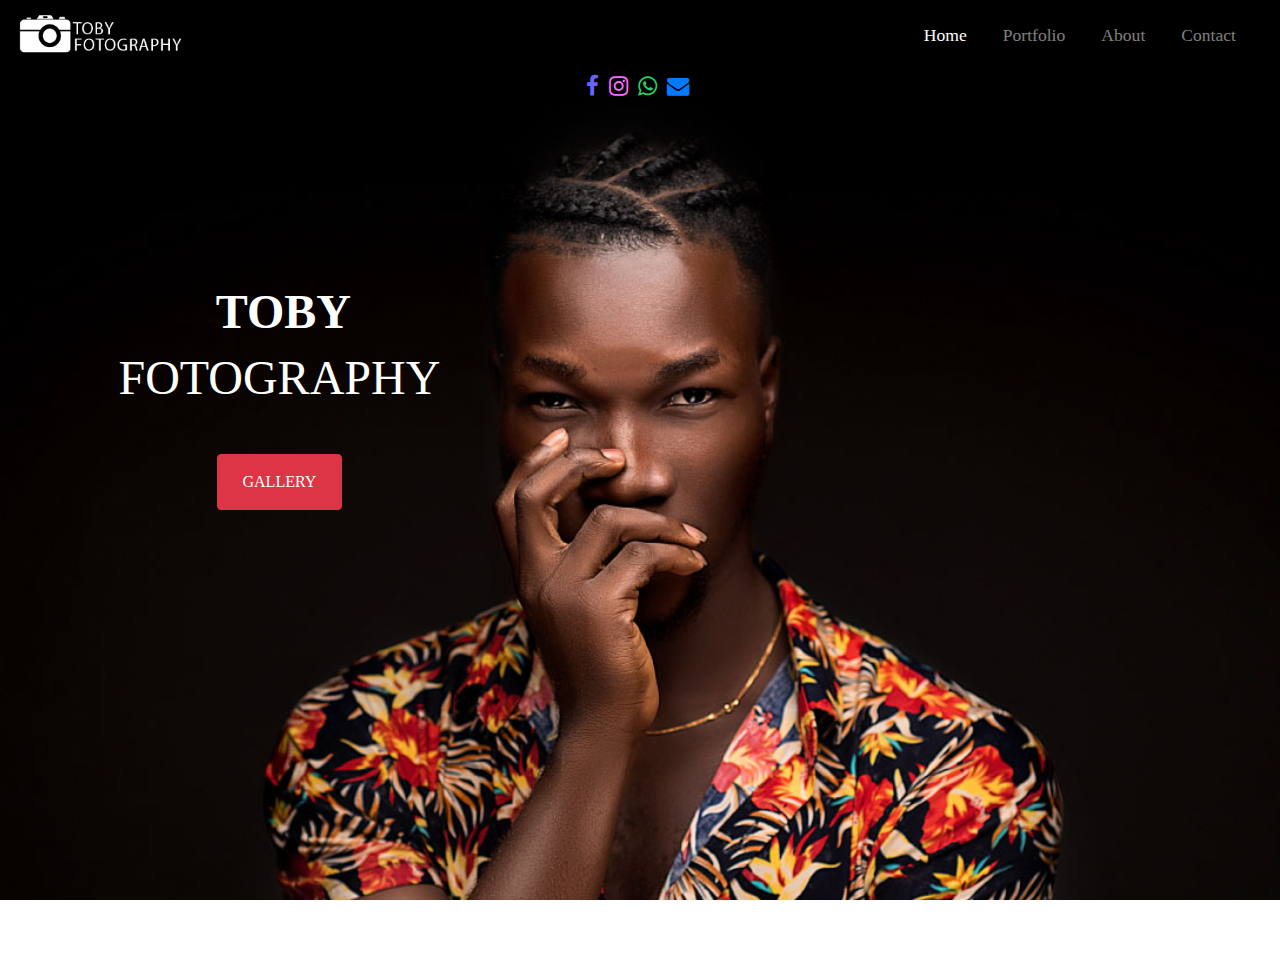
<file: index.html>
<!DOCTYPE html>
<html lang="en">

<head>
	<meta charset="utf-8">
	<meta name="viewport" content="width=device-width, initial-scale=1.0">
	<meta name="description" content="TOBY FOTOGRAPHY PERSONAL PORTFOLIO">
	<meta name="author" content="ARAWOLE OLUWATOBI MOSES">
	<meta name="keywords" content="TOBY FOTOGRAPHY,FREELANCER , LAGOS PHOTOGRAPHER">
	<title>TOBY FOTOGRAPHY | HOME</title>
	<link rel="shortcut icon" href="images/flavicon.png" type="image/png">
	<link href="css/font-awesome.min.css" rel="stylesheet" type="text/css">
	<link href="https://fonts.googleapis.com/css?family=Teko" rel="stylesheet">
	<link rel="stylesheet" href="https://stackpath.bootstrapcdn.com/bootstrap/4.3.1/css/bootstrap.min.css" integrity="sha384-ggOyR0iXCbMQv3Xipma34MD+dH/1fQ784/j6cY/iJTQUOhcWr7x9JvoRxT2MZw1T" crossorigin="anonymous">
	<link href="css/normalize.css" rel="stylesheet" type="text/css">
	<link href="css/main.css" rel="stylesheet" type="text/css">
	<link href="css/responsive.css" rel="stylesheet" type="text/css">

</head>

<body>

	<!--HEADER SECTION-->
	<section id="home">
		<nav class="navbar navbar-expand-md navbar-dark fixed-top">
			<a class="navbar-brand" href="index.html"><img src="images/logo.png" alt="logo" class="logo" id="main-logo"></a>
			<button class="mr-4 navbar-toggler" type="button" data-toggle="collapse" data-target="#navbarsExampleDefault" aria-controls="navbarsExampleDefault" aria-expanded="false" aria-label="Toggle navigation">
				<span class="navbar-toggler-icon"></span>
			</button>

			<div class="collapse navbar-collapse" id="navbarsExampleDefault">
				<ul class="navbar-nav hover ml-auto">
					<li class="nav-item active">
						<a class="nav-link" href="index.html">Home <span class="sr-only">(current)</span></a>
					</li>
					<li class="nav-item">
						<a href="portfolio.html" class="nav-link">Portfolio</a>
					</li>
					<li class="nav-item">
						<a class="nav-link" href="about.html">About</a>
					</li>
					<li class="nav-item">
						<a class="nav-link" href="contact.html">Contact</a>
					</li>
				</ul>

			</div>
		</nav>
	</section>
	<!--END.HEADER-->


	<!--HOME BACKGROUND-->
	<div class="homeBg">
		<div class="homeBG-inner">
			<div class="social-icons">
				<a href="https://www.facebook.com/profile.php?id=100002498220483"><i class="fa fa-facebook"></i></a>
				<a href="https://www.instagram.com/tobyfotography/"><i class="fa fa-instagram"></i></a>
				<a href="https://api.whatsapp.com/send?phone=2348178688888"><i class="fa fa-whatsapp"></i></a>
				<a href="mailto:Niceteetot@gmail.com"><i class="fa fa-envelope"></i></a>
			</div>
			<div class="author_wrapper">
				<h1 class="animated fadeInDown delay-1s"><b>TOBY</b>FOTOGRAPHY</h1>

				<a href="portfolio.html"> <button role="button" class="animated fadeInUp delay-1s btn btn-md btn-danger">GALLERY</button></a>

				<div class="vertical_text animated fadeInLeft">
					<div class="vertical1">
						<ul>
							<li>
								<h1>T</h1>
							</li>
							<li>
								<h1>O</h1>
							</li>
							<li>
								<h1>B</h1>
							</li>
							<li>
								<h1>Y</h1>
							</li>
						</ul>
					</div>
					<div class="vertical2">
						<ul>
							<li>
								<h1>F</h1>
							</li>
							<li>
								<h1>0</h1>
							</li>
							<li>
								<h1>T</h1>
							</li>
							<li>
								<h1>0</h1>
							</li>
							<li>
								<h1>G</h1>
							</li>
							<li>
								<h1>R</h1>
							</li>
							<li>
								<h1>A</h1>
							</li>
							<li>
								<h1>P</h1>
							</li>
							<li>
								<h1>H</h1>
							</li>
							<li>
								<h1>Y</h1>
							</li>
						</ul>
					</div>
				</div>

			</div>
		</div>

	</div>
	<!--END HOME-BACKGROUND-->

	<script src="https://code.jquery.com/jquery-3.3.1.slim.min.js" integrity="sha384-q8i/X+965DzO0rT7abK41JStQIAqVgRVzpbzo5smXKp4YfRvH+8abtTE1Pi6jizo" crossorigin="anonymous"></script>
	<script src="https://cdnjs.cloudflare.com/ajax/libs/popper.js/1.14.7/umd/popper.min.js" integrity="sha384-UO2eT0CpHqdSJQ6hJty5KVphtPhzWj9WO1clHTMGa3JDZwrnQq4sF86dIHNDz0W1" crossorigin="anonymous"></script>
	<script src="https://stackpath.bootstrapcdn.com/bootstrap/4.3.1/js/bootstrap.min.js" integrity="sha384-JjSmVgyd0p3pXB1rRibZUAYoIIy6OrQ6VrjIEaFf/nJGzIxFDsf4x0xIM+B07jRM" crossorigin="anonymous"></script>

</body>

</html>
</file>
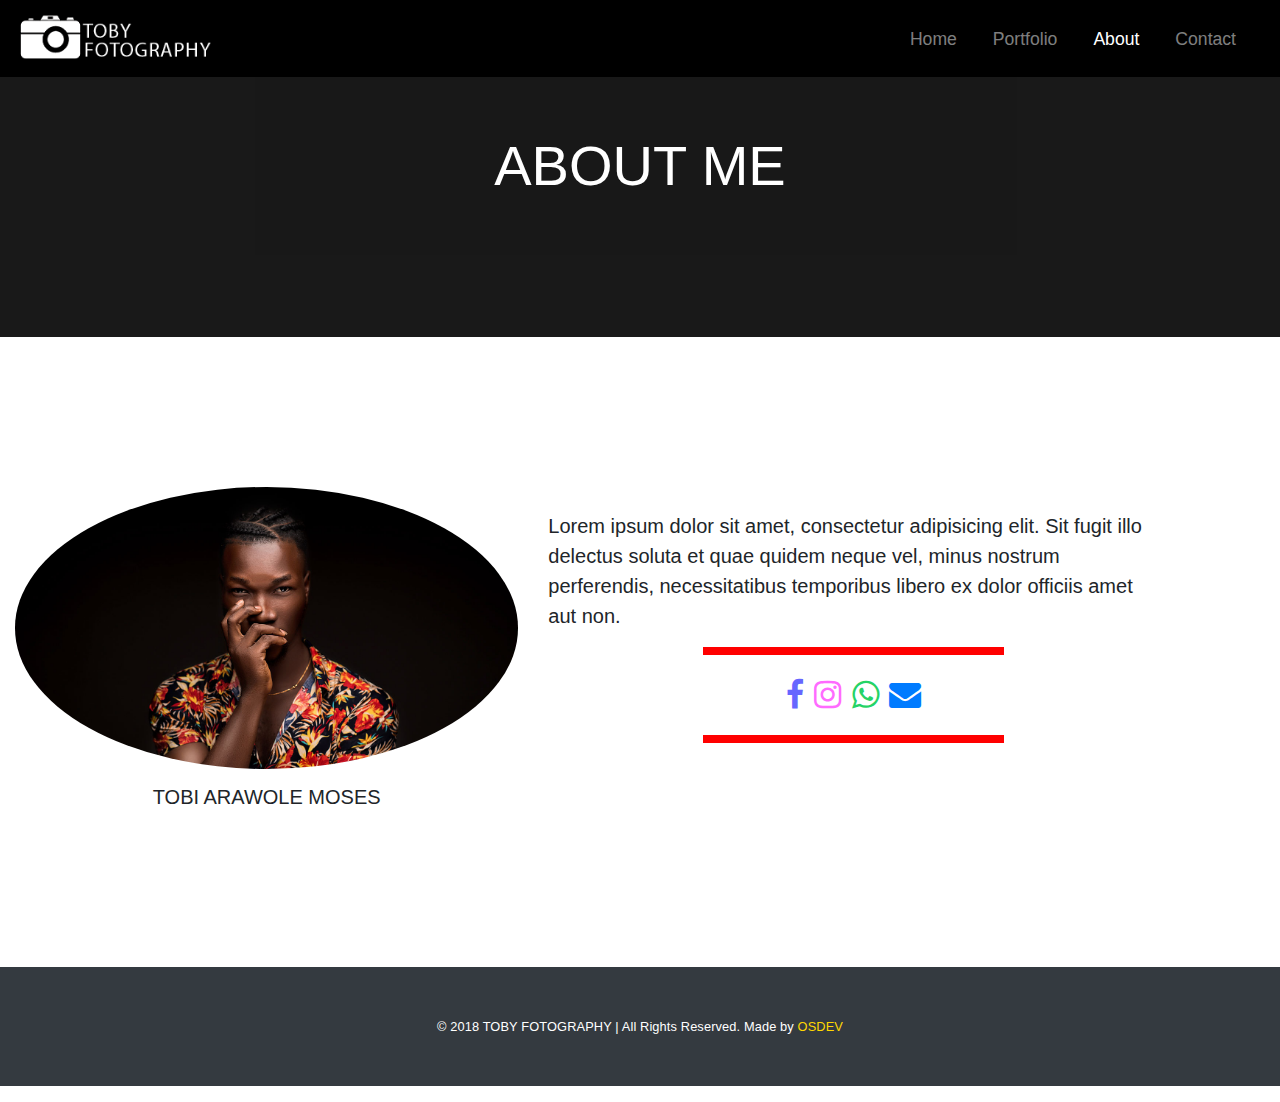
<file: about.html>
<!DOCTYPE html>
<html lang="en">

<head>
	<meta charset="utf-8">
	<meta name="viewport" content="width=device-width, initial-scale=1.0">
	<meta name="description" content="TOBY FOTOGRAPHY PERSONAL PORTFOLIO">
	<meta name="author" content="ARAWOLE OLUWATOBI MOSES">
	<meta name="keywords" content="TOBY FOTOGRAPHY,FREELANCER , LAGOS PHOTOGRAPHER">
	<title>TOBY FOTOGRAPHY | ABOUT</title>
	<link rel="shortcut icon" href="images/flavicon.png" type="image/png">
	<link href="css/font-awesome.min.css" rel="stylesheet" type="text/css">
	<link rel="stylesheet" href="https://stackpath.bootstrapcdn.com/bootstrap/4.3.1/css/bootstrap.min.css" integrity="sha384-ggOyR0iXCbMQv3Xipma34MD+dH/1fQ784/j6cY/iJTQUOhcWr7x9JvoRxT2MZw1T" crossorigin="anonymous">
	<link href="css/normalize.css" rel="stylesheet" type="text/css">
	<link href="css/style.css" rel="stylesheet" type="text/css">
	<link href="css/responsive.css" rel="stylesheet" type="text/css">
</head>

<body>

	<!----- ABOUT HEADER--->
	<section id="home">
		<nav class="navbar navbar-expand-md navbar-dark fixed-top">
			<a class="navbar-brand" href="index.html"><img src="images/logo.png" alt="logo" class="logo"></a>
			<button class="mr-4 navbar-toggler" type="button" data-toggle="collapse" data-target="#navbarsExampleDefault" aria-controls="navbarsExampleDefault" aria-expanded="false" aria-label="Toggle navigation">
				<span class="navbar-toggler-icon"></span>
			</button>
			<div class="collapse navbar-collapse" id="navbarsExampleDefault">
				<ul class="navbar-nav hover ml-auto">
					<li class="nav-item">
						<a class="nav-link" href="index.html">Home <span class="sr-only">(current)</span></a>
					</li>
					<li class="nav-item">
						<a href="portfolio.html" class="nav-link">Portfolio</a>
					</li>
					<li class="nav-item  active">
						<a class="nav-link" href="about.html">About</a>
					</li>
					<li class="nav-item">
						<a class="nav-link" href="contact.html">Contact</a>
					</li>
				</ul>
			</div>
		</nav>
	</section>
	<!--END.HEADER-->

	<!------ABOUT SECTION----->
	<section id="aboutSection">
		<div class="aboutBg">
			<div class="aboutHeading">
				<h1 class="display-4 mt-5">ABOUT ME</h1>
			</div>
		</div>

		<div class="authorSection container-fluid">
			<div class="row inner d-flex align-items-center">
				<div class="authorPicture col-lg-5 col-md-6 col-sm-10">
					<img src="images/TobbyPhotography.jpg" alt="" class="img-fluid rounded-circle" />
					<h3 class="text-center mt-3 lead">TOBI ARAWOLE MOSES</h3>
				</div>
				<div class="authorPicture col-lg-6 mt-4 col-md-6 col-sm-10">
					<p class="lead">Lorem ipsum dolor sit amet, consectetur adipisicing elit. Sit fugit illo delectus soluta et quae quidem neque vel, minus nostrum perferendis, necessitatibus temporibus libero ex dolor officiis amet aut non.
					</p>

					<div class="social-icons">
						<a href="https://www.facebook.com/profile.php?id=100002498220483">
							<hr /><i class="fa fa-facebook"></i></a>
						<a href="https://www.instagram.com/tobyfotography/"><i class="fa fa-instagram"></i></a>
						<a href="https://api.whatsapp.com/send?phone=2348178688888"><i class="fa fa-whatsapp"></i></a>
						<a href="mailto:Niceteetot@gmail.com"><i class="fa fa-envelope"></i>
							<hr /></a>
					</div>
				</div>
			</div>
		</div>
	</section>

	<!--ABOUT FOOTER-->
	<section class="footer">
		<footer>
			<div class="container-fluid">
				<p class="copyright">&copy; <span class="date">2018</span> TOBY FOTOGRAPHY | All Rights Reserved. Made by <a href="#">OSDEV</a></p>
			</div>
		</footer>
	</section>
	<!--END.ABOUT FOOTER-->


	<!--------------------------SCRIPTS-------------------------------->
	<script src="https://code.jquery.com/jquery-3.3.1.slim.min.js" integrity="sha384-q8i/X+965DzO0rT7abK41JStQIAqVgRVzpbzo5smXKp4YfRvH+8abtTE1Pi6jizo" crossorigin="anonymous"></script>
	<script src="https://cdnjs.cloudflare.com/ajax/libs/popper.js/1.14.7/umd/popper.min.js" integrity="sha384-UO2eT0CpHqdSJQ6hJty5KVphtPhzWj9WO1clHTMGa3JDZwrnQq4sF86dIHNDz0W1" crossorigin="anonymous"></script>
	<script src="https://stackpath.bootstrapcdn.com/bootstrap/4.3.1/js/bootstrap.min.js" integrity="sha384-JjSmVgyd0p3pXB1rRibZUAYoIIy6OrQ6VrjIEaFf/nJGzIxFDsf4x0xIM+B07jRM" crossorigin="anonymous"></script>
</body>

</html>
</file>
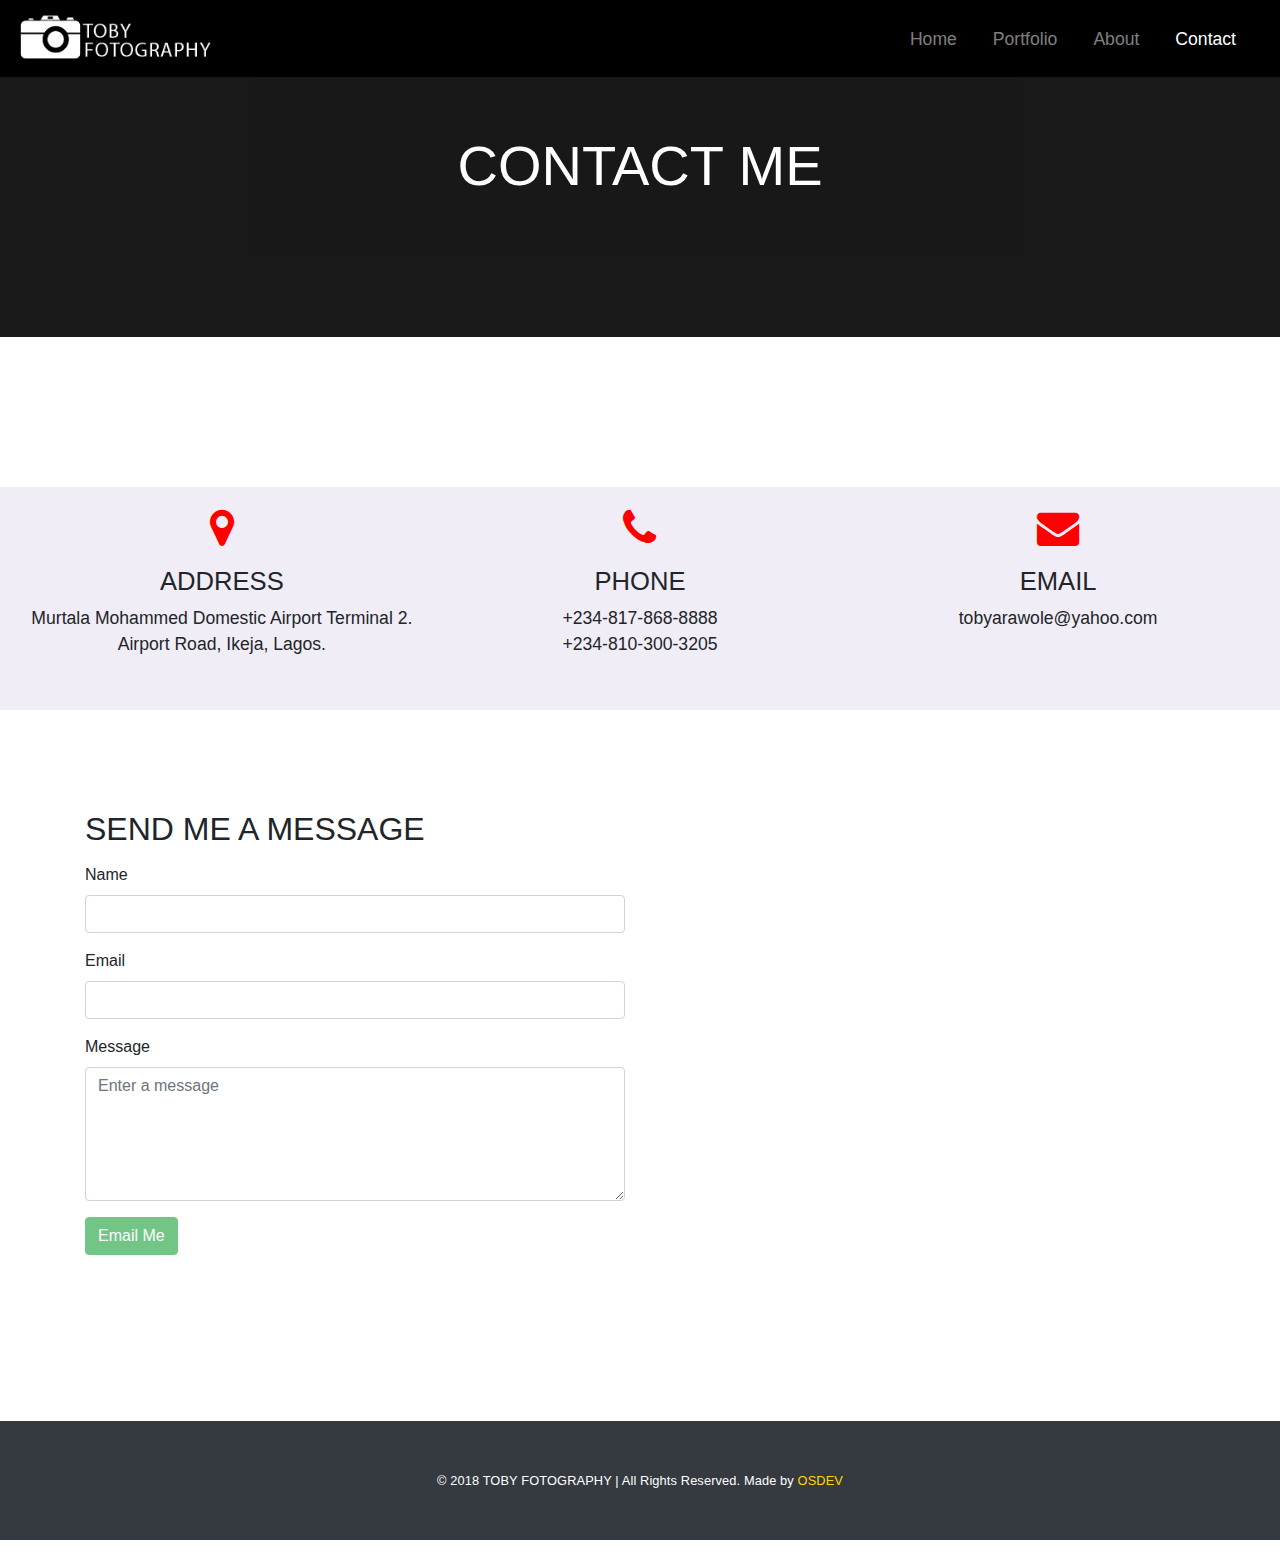
<file: contact.html>
<!DOCTYPE html>
<html lang="en">

<head>
<meta charset="utf-8">
	<meta name="viewport" content="width=device-width, initial-scale=1.0">
	<meta name="description" content="TOBY FOTOGRAPHY PERSONAL PORTFOLIO">
	<meta name="author" content="ARAWOLE OLUWATOBI MOSES">
	<meta name="keywords" content="TOBY FOTOGRAPHY,FREELANCER , LAGOS PHOTOGRAPHER">
	<title>TOBY FOTOGRAPHY | CONTACT</title>
	<link rel="shortcut icon" href="images/flavicon.png" type="image/png">
	<link href="css/font-awesome.min.css" rel="stylesheet" type="text/css">
	<link rel="stylesheet" href="https://stackpath.bootstrapcdn.com/bootstrap/4.3.1/css/bootstrap.min.css" integrity="sha384-ggOyR0iXCbMQv3Xipma34MD+dH/1fQ784/j6cY/iJTQUOhcWr7x9JvoRxT2MZw1T" crossorigin="anonymous">
	<link href="css/normalize.css" rel="stylesheet" type="text/css">
	<link href="css/style.css" rel="stylesheet" type="text/css">
	<link href="css/responsive.css" rel="stylesheet" type="text/css">
</head>

<body>

	<!----- CONTACT HEADER--->
	<section id="home">
		<nav class="navbar navbar-expand-md navbar-dark fixed-top">
			<a class="navbar-brand" href="index.html"><img src="images/logo.png" alt="logo" class="logo"></a>
			<button class="mr-4 navbar-toggler" type="button" data-toggle="collapse" data-target="#navbarsExampleDefault" aria-controls="navbarsExampleDefault" aria-expanded="false" aria-label="Toggle navigation">
				<span class="navbar-toggler-icon"></span>
			</button>
			<div class="collapse navbar-collapse" id="navbarsExampleDefault">
				<ul class="navbar-nav hover ml-auto">
					<li class="nav-item">
						<a class="nav-link" href="index.html">Home <span class="sr-only">(current)</span></a>
					</li>
					<li class="nav-item">
						<a href="portfolio.html" class="nav-link">Portfolio</a>
					</li>
					<li class="nav-item">
						<a class="nav-link" href="about.html">About</a>
					</li>
					<li class="nav-item active">
						<a class="nav-link" href="contact.html">Contact</a>
					</li>
				</ul>
			</div>
		</nav>
	</section>
	<!--END.HEADER-->

	<!------CONTACT SECTION----->
	<section id="contactSection">
		<div class="contactBg">
			<div class="contactHeading">
				<h1 class="display-4 mt-5">CONTACT ME</h1>
			</div>
		</div>

		<div class="contactsInfo">
			<div class="container-fluid">
				<div class="row">
					<div class="location col-lg-4 mb-3">
						<address class="text-center">
							<p><i class="fa fa-map-marker"></i></p>
							<h2 class="">ADDRESS</h2>
							<p> Murtala Mohammed Domestic Airport Terminal 2.<br />Airport Road, Ikeja, Lagos.</p>
						</address>
					</div>
					<div class="phone col-lg-4 mb-3">
						<address class="text-center">
							<p><i class="fa fa-phone"></i></p>
							<h2 class="">PHONE</h2>
							<p>+234-817-868-8888 <br />+234-810-300-3205</p>
							<p></p>
						</address>
					</div>
					<div class="email col-lg-4 mb-3">
						<address class="text-center">
							<p><i class="fa fa-envelope"></i></p>
							<h2 class="">EMAIL</h2>
							<p>tobyarawole@yahoo.com</p>
							<p></p>
						</address>
					</div>
				</div>
			</div>
		</div>

		<div class="message">
			<div class="container">
				<div class="row">
					<div class="form-group col-lg-6 col-md-8 col-sm-9">
						<h2>SEND ME A MESSAGE</h2>
						<form action="" method="get">
							<div class="form-group">
								<label for="Name">Name</label>
								<input type="text" class="form-control form-control-md" id="name" name="username" />
							</div>
							<div class="form-group">
								<label for="Email">Email</label>
								<input type="email" class="form-control form-control-md" id="email" name="email" />
							</div>
							<div class="form-group">
								<label for="message">Message</label>
								<textarea name="message" rows="5" id="message" class="form-control form-control-md" placeholder="Enter a message"></textarea>
							</div>
							<input type="submit" id="sendBtn" value="Email Me" class="btn btn-success btn-md" />
						</form>
					</div>
				</div>
			</div>
		</div>

	</section>

	<!--CONTACT FOOTER-->
	<section class="footer">
		<footer>
			<div class="container-fluid">
				<p class="copyright">&copy; <span class="date">2018</span> TOBY FOTOGRAPHY | All Rights Reserved. Made by <a href="#">OSDEV</a></p>
			</div>
		</footer>
	</section>
	<!--END.CONTACT FOOTER-->


	<!--------------------------SCRIPTS-------------------------------->
	<script src="https://code.jquery.com/jquery-3.3.1.slim.min.js" integrity="sha384-q8i/X+965DzO0rT7abK41JStQIAqVgRVzpbzo5smXKp4YfRvH+8abtTE1Pi6jizo" crossorigin="anonymous"></script>
	<script src="https://cdnjs.cloudflare.com/ajax/libs/popper.js/1.14.7/umd/popper.min.js" integrity="sha384-UO2eT0CpHqdSJQ6hJty5KVphtPhzWj9WO1clHTMGa3JDZwrnQq4sF86dIHNDz0W1" crossorigin="anonymous"></script>
	<script src="https://stackpath.bootstrapcdn.com/bootstrap/4.3.1/js/bootstrap.min.js" integrity="sha384-JjSmVgyd0p3pXB1rRibZUAYoIIy6OrQ6VrjIEaFf/nJGzIxFDsf4x0xIM+B07jRM" crossorigin="anonymous"></script>
	<script src="js/validateForm.js" type="text/javascript"></script>
</body>

</html>
</file>
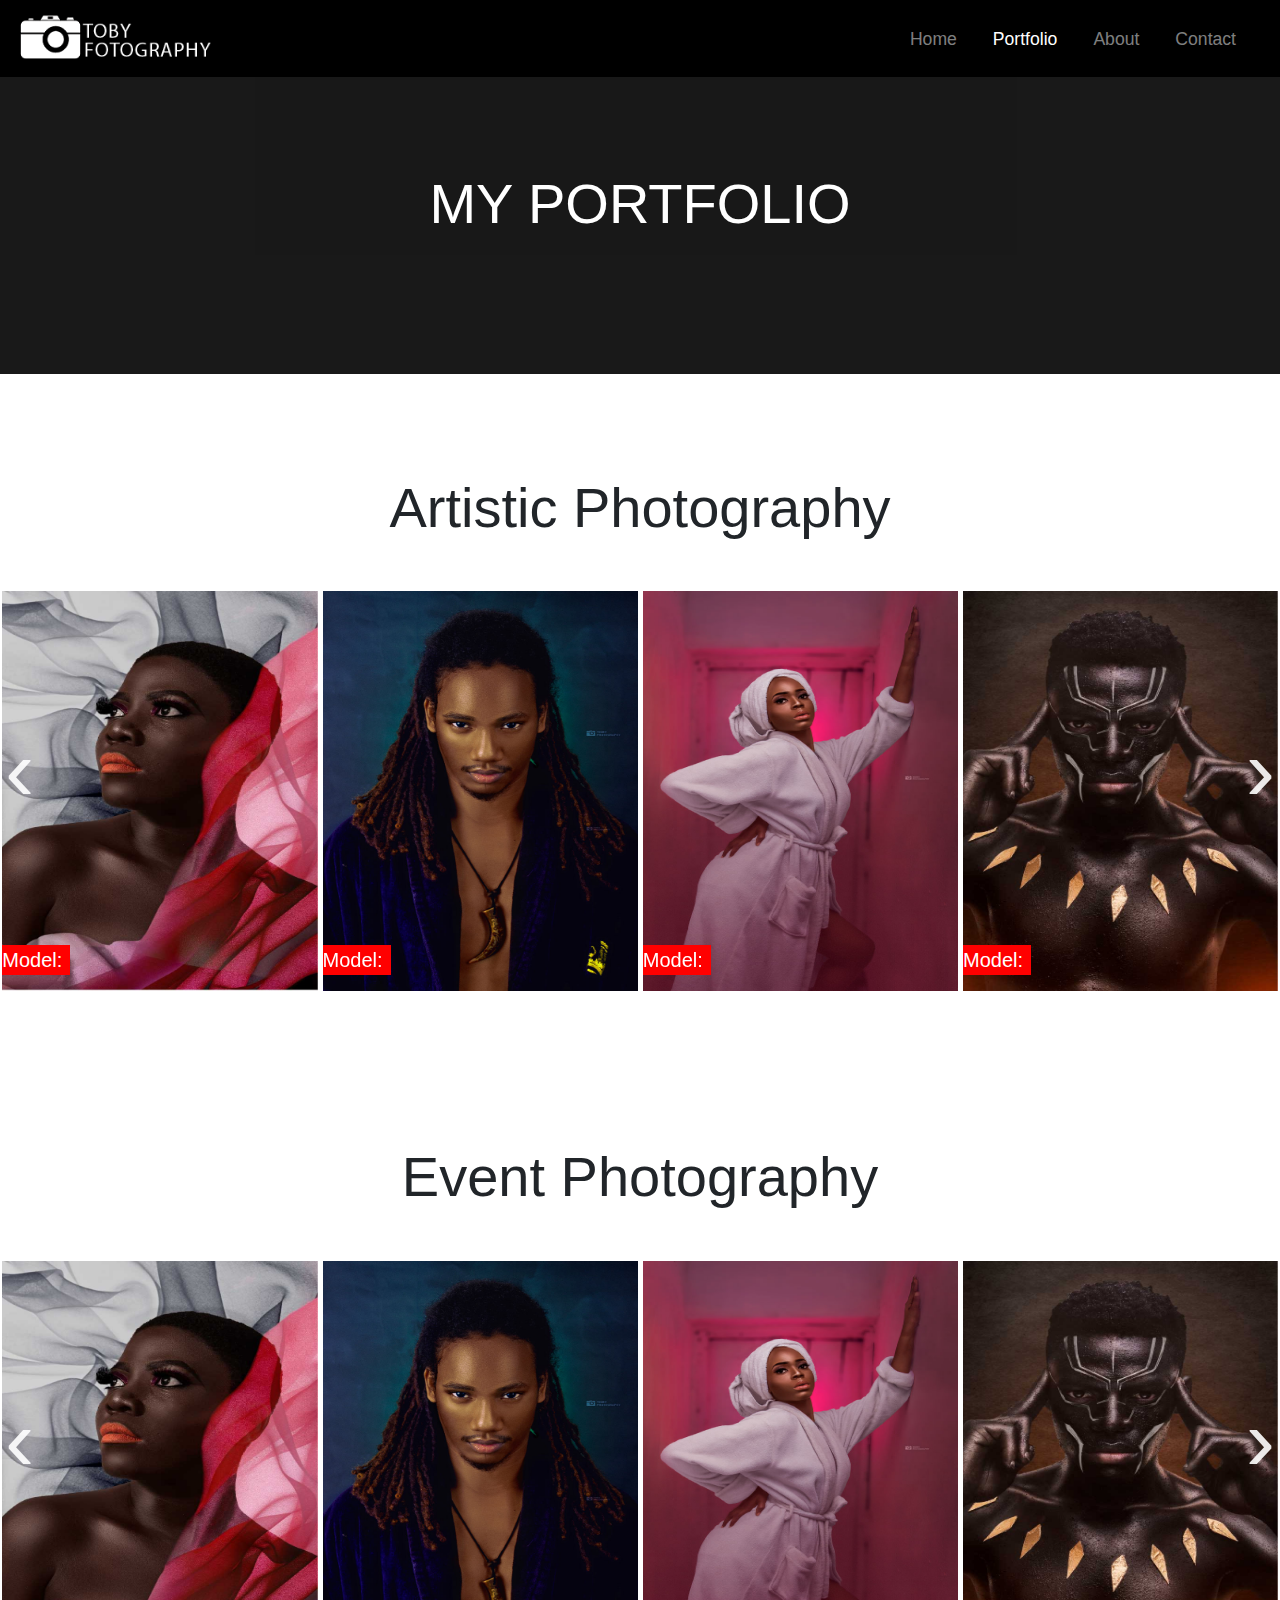
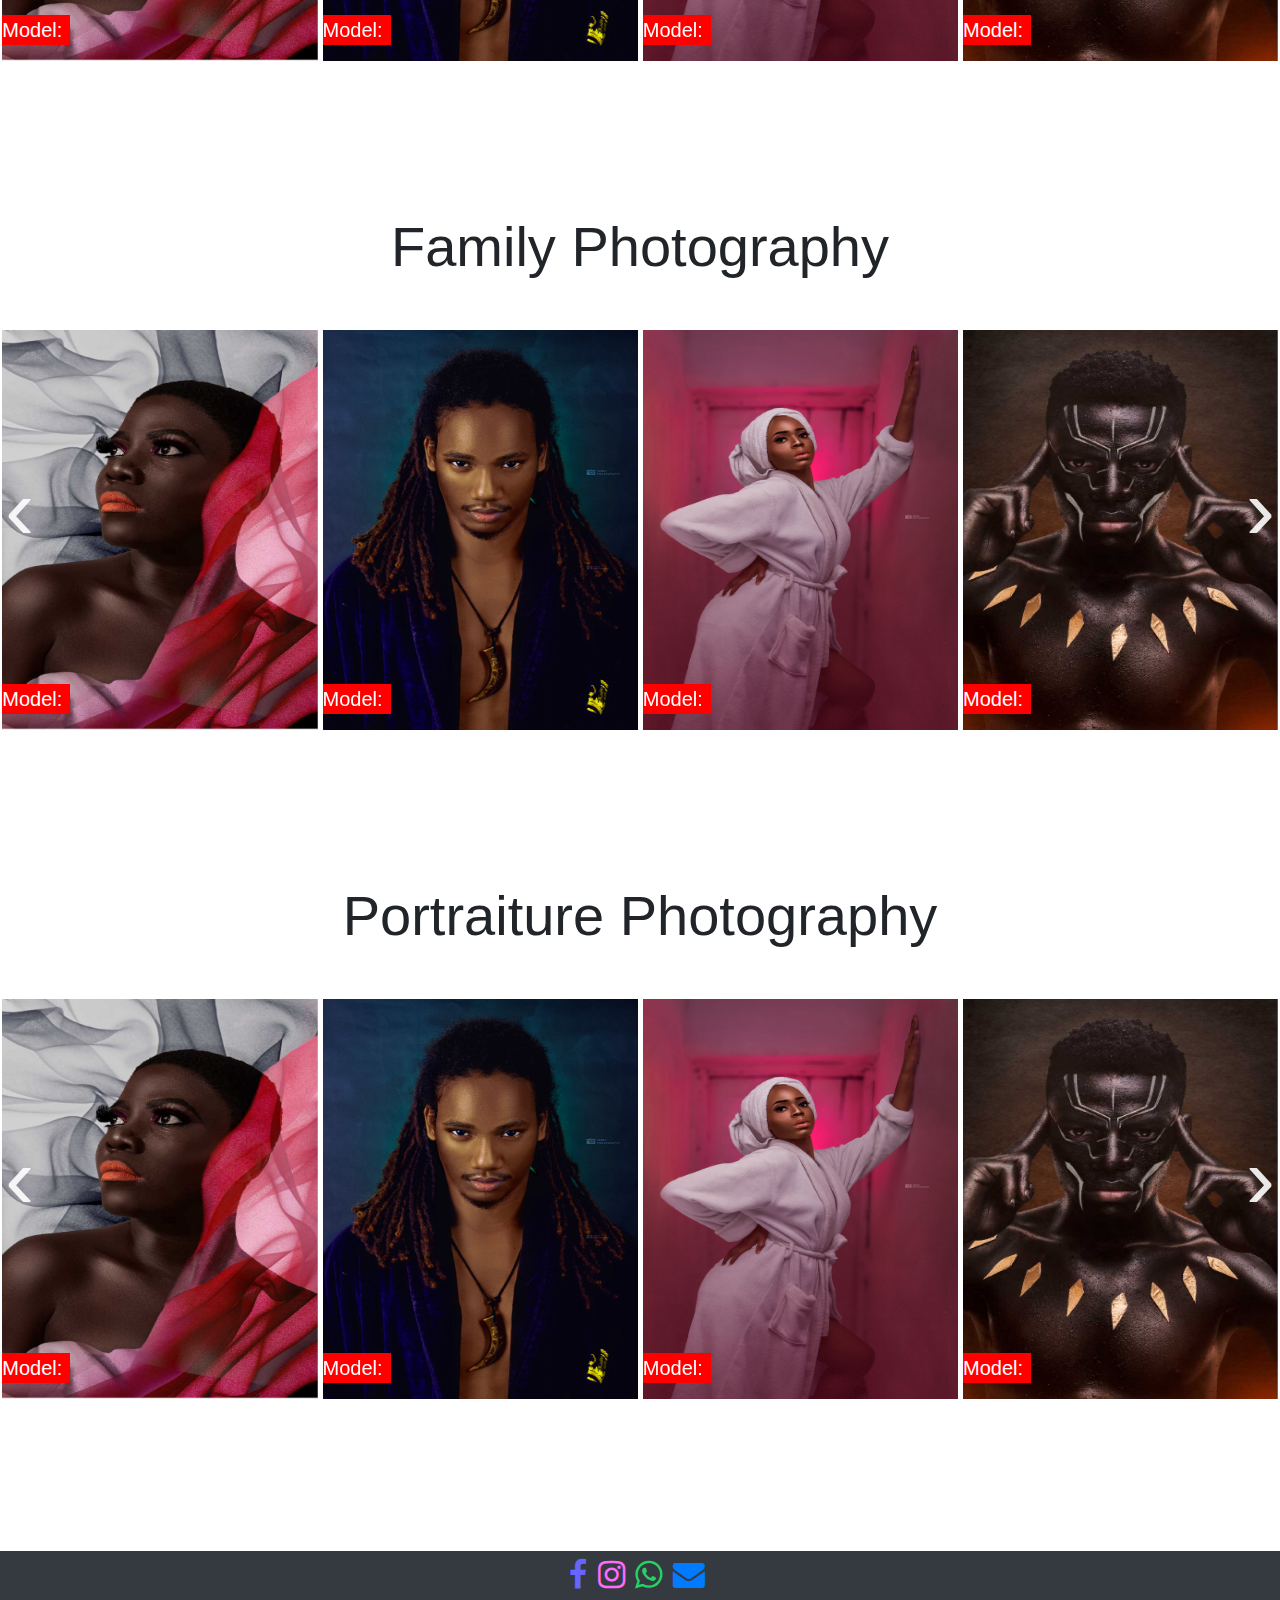
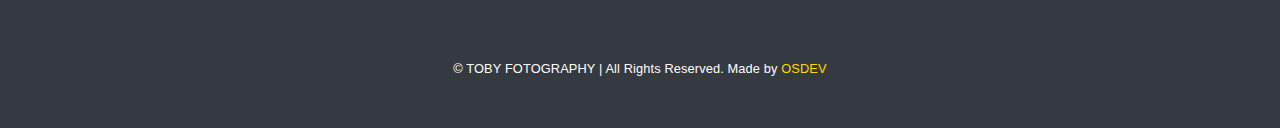
<file: portfolio.html>
<!DOCTYPE html>
<html lang="en">

<head>
	<meta charset="utf-8">
	<meta name="viewport" content="width=device-width, initial-scale=1.0">
	<meta name="description" content="TOBY FOTOGRAPHY PERSONAL PORTFOLIO">
	<meta name="author" content="ARAWOLE OLUWATOBI MOSES">
	<meta name="keywords" content="TOBY FOTOGRAPHY,FREELANCER , LAGOS PHOTOGRAPHER">
	<title>TOBY FOTOGRAPHY | PORTFOLIO</title>
	<link rel="shortcut icon" href="images/flavicon.png" type="image/png">
	<link href="css/owl.carousel.min.css" rel="stylesheet" type="text/css">
	<link href="css/owl.theme.default.min.css" rel="stylesheet" type="text/css">
	<link href="css/font-awesome.min.css" rel="stylesheet" type="text/css">
	<link rel="stylesheet" href="https://stackpath.bootstrapcdn.com/bootstrap/4.3.1/css/bootstrap.min.css" integrity="sha384-ggOyR0iXCbMQv3Xipma34MD+dH/1fQ784/j6cY/iJTQUOhcWr7x9JvoRxT2MZw1T" crossorigin="anonymous">
	<link href="css/normalize.css" rel="stylesheet" type="text/css">
	<link href="css/style.css" rel="stylesheet" type="text/css">
	<link href="css/responsive.css" rel="stylesheet" type="text/css">

</head>

<body>

	<!-----HEADER SECTION--->
	<section id="home">
		<nav class="navbar navbar-expand-md navbar-dark fixed-top">
			<a class="navbar-brand" href="index.html"><img src="images/logo.png" alt="logo" class="logo"></a>
			<button class="mr-4 navbar-toggler" type="button" data-toggle="collapse" data-target="#navbarsExampleDefault" aria-controls="navbarsExampleDefault" aria-expanded="false" aria-label="Toggle navigation">
				<span class="navbar-toggler-icon"></span>
			</button>
			<div class="collapse navbar-collapse" id="navbarsExampleDefault">
				<ul class="navbar-nav hover ml-auto">
					<li class="nav-item">
						<a class="nav-link" href="index.html">Home <span class="sr-only">(current)</span></a>
					</li>
					<li class="nav-item  active">
						<a href="portfolio.html" class="nav-link">Portfolio</a>
					</li>
					<li class="nav-item">
						<a class="nav-link" href="about.html">About</a>
					</li>
					<li class="nav-item">
						<a class="nav-link" href="contact.html">Contact</a>
					</li>
				</ul>
			</div>
		</nav>
	</section>
	<!--END.HEADER-->

	<!--PORTFOLIO SECTION-->
	<div id="portfolio">
		<div class="portfolioBg">
			<div class="portfolioHeading mt-5">
				<h1 class="display-4">MY PORTFOLIO</h1>
			</div>
		</div>

		<section id="artistic">
			<div class="container inner">
				<h2 class="text-center display-4 mb-5 lead">Artistic Photography</h2>
			</div>

			<div class="owl-carousel owl-theme">
				<div class="item mr-5 ml-5">
					<div class="img-container">
						<img src="images/gallery/10.jpg" alt="" />
						<p class="lead">Model:<span class="ml-2"></span></p>
					</div>
				</div>

				<div class="item mr-5 ml-5">
					<div class="img-container">
						<img src="images/gallery/1.jpg" alt="" />
						<p class="lead">Model:<span class="ml-2"></span></p>
					</div>
				</div>

				<div class="item mr-5 ml-5">
					<div class="img-container">
						<img src="images/gallery/2.jpg" alt="" />
						<p class="lead">Model:<span class="ml-2"></span></p>
					</div>
				</div>

				<div class="item mr-5 ml-5">
					<div class="img-container">
						<img src="images/gallery/3.jpg" alt="" />
						<p class="lead">Model:<span class="ml-2"></span></p>
					</div>
				</div>

				<div class="item mr-5 ml-5">
					<div class="img-container">
						<img src="images/gallery/4.jpg" alt="" />
						<p class="lead">Model:<span class="ml-2"></span></p>
					</div>
				</div>

				<div class="item mr-5 ml-5">
					<div class="img-container">
						<img src="images/gallery/5.jpg" alt="" />
						<p class="lead">Model:<span class="ml-2"></span></p>
					</div>
				</div>

				<div class="item mr-5 ml-5">
					<div class="img-container">
						<img src="images/gallery/6.jpg" alt="" />
						<p class="lead">Model:<span class="ml-2"></span></p>
					</div>
				</div>

				<div class="item mr-5 ml-5">
					<div class="img-container">
						<img src="images/gallery/7.jpg" alt="" />
						<p class="lead">Model:<span class="ml-2"></span></p>
					</div>
				</div>

				<div class="item mr-5 ml-5">
					<div class="img-container">
						<img src="images/gallery/8.jpg" alt="" />
						<p class="lead">Model:<span class="ml-2"></span></p>
					</div>
				</div>

			</div>
		</section>
		<!--END.SECTION#ARTISTIC-->

		<section id="Event">
			<div class="container inner">
				<h2 class="text-center display-4 mb-5 lead">Event Photography</h2>
			</div>

			<div class="owl-carousel owl-theme">
				<div class="item mr-5 ml-5">
					<div class="img-container">
						<img src="images/gallery/10.jpg" alt="" />
						<p class="lead">Model:<span class="ml-2"></span></p>
					</div>
				</div>

				<div class="item mr-5 ml-5">
					<div class="img-container">
						<img src="images/gallery/1.jpg" alt="" />
						<p class="lead">Model:<span class="ml-2"></span></p>
					</div>
				</div>

				<div class="item mr-5 ml-5">
					<div class="img-container">
						<img src="images/gallery/2.jpg" alt="" />
						<p class="lead">Model:<span class="ml-2"></span></p>
					</div>
				</div>

				<div class="item mr-5 ml-5">
					<div class="img-container">
						<img src="images/gallery/3.jpg" alt="" />
						<p class="lead">Model:<span class="ml-2"></span></p>
					</div>
				</div>

				<div class="item mr-5 ml-5">
					<div class="img-container">
						<img src="images/gallery/4.jpg" alt="" />
						<p class="lead">Model:<span class="ml-2"></span></p>
					</div>
				</div>

				<div class="item mr-5 ml-5">
					<div class="img-container">
						<img src="images/gallery/5.jpg" alt="" />
						<p class="lead">Model:<span class="ml-2"></span></p>
					</div>
				</div>

				<div class="item mr-5 ml-5">
					<div class="img-container">
						<img src="images/gallery/6.jpg" alt="" />
						<p class="lead">Model:<span class="ml-2"></span></p>
					</div>
				</div>

				<div class="item mr-5 ml-5">
					<div class="img-container">
						<img src="images/gallery/7.jpg" alt="" />
						<p class="lead">Model:<span class="ml-2"></span></p>
					</div>
				</div>

				<div class="item mr-5 ml-5">
					<div class="img-container">
						<img src="images/gallery/8.jpg" alt="" />
						<p class="lead">Model:<span class="ml-2"></span></p>
					</div>
				</div>

			</div>
		</section>
		<!--END.SECTION#EVENT-->

		<section id="family">
			<div class="container inner">
				<h2 class="text-center display-4 mb-5 lead">Family Photography</h2>
			</div>

			<div class="owl-carousel owl-theme">
				<div class="item mr-5 ml-5">
					<div class="img-container">
						<img src="images/gallery/10.jpg" alt="" />
						<p class="lead">Model:<span class="ml-2"></span></p>
					</div>
				</div>

				<div class="item mr-5 ml-5">
					<div class="img-container">
						<img src="images/gallery/1.jpg" alt="" />
						<p class="lead">Model:<span class="ml-2"></span></p>
					</div>
				</div>

				<div class="item mr-5 ml-5">
					<div class="img-container">
						<img src="images/gallery/2.jpg" alt="" />
						<p class="lead">Model:<span class="ml-2"></span></p>
					</div>
				</div>

				<div class="item mr-5 ml-5">
					<div class="img-container">
						<img src="images/gallery/3.jpg" alt="" />
						<p class="lead">Model:<span class="ml-2"></span></p>
					</div>
				</div>

				<div class="item mr-5 ml-5">
					<div class="img-container">
						<img src="images/gallery/4.jpg" alt="" />
						<p class="lead">Model:<span class="ml-2"></span></p>
					</div>
				</div>

				<div class="item mr-5 ml-5">
					<div class="img-container">
						<img src="images/gallery/5.jpg" alt="" />
						<p class="lead">Model:<span class="ml-2"></span></p>
					</div>
				</div>

				<div class="item mr-5 ml-5">
					<div class="img-container">
						<img src="images/gallery/6.jpg" alt="" />
						<p class="lead">Model:<span class="ml-2"></span></p>
					</div>
				</div>

				<div class="item mr-5 ml-5">
					<div class="img-container">
						<img src="images/gallery/7.jpg" alt="" />
						<p class="lead">Model:<span class="ml-2"></span></p>
					</div>
				</div>

				<div class="item mr-5 ml-5">
					<div class="img-container">
						<img src="images/gallery/8.jpg" alt="" />
						<p class="lead">Model:<span class="ml-2"></span></p>
					</div>
				</div>

			</div>
		</section>
		<!--END.SECTION#FAMILY-->

		<section id="portraiture">
			<div class="container inner">
				<h2 class="text-center display-4 mb-5 lead">Portraiture Photography</h2>
			</div>

			<div class="owl-carousel owl-theme">
				<div class="item mr-5 ml-5">
					<div class="img-container">
						<img src="images/gallery/10.jpg" alt="" />
						<p class="lead">Model:<span class="ml-2"></span></p>
					</div>
				</div>

				<div class="item mr-5 ml-5">
					<div class="img-container">
						<img src="images/gallery/1.jpg" alt="" />
						<p class="lead">Model:<span class="ml-2"></span></p>
					</div>
				</div>

				<div class="item mr-5 ml-5">
					<div class="img-container">
						<img src="images/gallery/2.jpg" alt="" />
						<p class="lead">Model:<span class="ml-2"></span></p>
					</div>
				</div>

				<div class="item mr-5 ml-5">
					<div class="img-container">
						<img src="images/gallery/3.jpg" alt="" />
						<p class="lead">Model:<span class="ml-2"></span></p>
					</div>
				</div>

				<div class="item mr-5 ml-5">
					<div class="img-container">
						<img src="images/gallery/4.jpg" alt="" />
						<p class="lead">Model:<span class="ml-2"></span></p>
					</div>
				</div>

				<div class="item mr-5 ml-5">
					<div class="img-container">
						<img src="images/gallery/5.jpg" alt="" />
						<p class="lead">Model:<span class="ml-2"></span></p>
					</div>
				</div>

				<div class="item mr-5 ml-5">
					<div class="img-container">
						<img src="images/gallery/6.jpg" alt="" />
						<p class="lead">Model:<span class="ml-2"></span></p>
					</div>
				</div>

				<div class="item mr-5 ml-5">
					<div class="img-container">
						<img src="images/gallery/7.jpg" alt="" />
						<p class="lead">Model:<span class="ml-2"></span></p>
					</div>
				</div>

				<div class="item mr-5 ml-5">
					<div class="img-container">
						<img src="images/gallery/8.jpg" alt="" />
						<p class="lead">Model:<span class="ml-2"></span></p>
					</div>
				</div>

			</div>
		</section>
		<!--END.SECTION#PORTRAITURE-->
	</div>

	<footer>
		<section class="text-center">
			<div class="social-icons">
				<a href="https://www.facebook.com/profile.php?id=100002498220483"><i class="fa fa-facebook"></i></a>
				<a href="https://www.instagram.com/tobyfotography/"><i class="fa fa-instagram"></i></a>
				<a href="https://api.whatsapp.com/send?phone=2348178688888"><i class="fa fa-whatsapp"></i></a>
				<a href="mailto:Niceteetot@gmail.com"><i class="fa fa-envelope"></i></a>
			</div>
			<div class="container-fluid">
				<p class="copyright">&copy; <span class="date"></span> TOBY FOTOGRAPHY | All Rights Reserved. Made by <a href="#">OSDEV</a></p>
			</div>
		</section>
		<!--END.SECTION.SECTION-ICONS-->
	</footer>

	<!--------------------------SCRIPTS-------------------------------->
	<script src="https://code.jquery.com/jquery-3.3.1.slim.min.js" integrity="sha384-q8i/X+965DzO0rT7abK41JStQIAqVgRVzpbzo5smXKp4YfRvH+8abtTE1Pi6jizo" crossorigin="anonymous"></script>
	<script src="https://cdnjs.cloudflare.com/ajax/libs/popper.js/1.14.7/umd/popper.min.js" integrity="sha384-UO2eT0CpHqdSJQ6hJty5KVphtPhzWj9WO1clHTMGa3JDZwrnQq4sF86dIHNDz0W1" crossorigin="anonymous"></script>
	<script src="https://stackpath.bootstrapcdn.com/bootstrap/4.3.1/js/bootstrap.min.js" integrity="sha384-JjSmVgyd0p3pXB1rRibZUAYoIIy6OrQ6VrjIEaFf/nJGzIxFDsf4x0xIM+B07jRM" crossorigin="anonymous"></script>
	<script src="js/owl.carousel.min.js" type="text/javascript"></script>
	<script src="js/plugin.js" type="text/javascript"></script>
</body>

</html>
</file>
<file: css/main.css>
/* ======================================
//	full height background
 ======================================*/
html,
body {
	height: 100%;
	font-family: serif, Times, sans-serif;
	overflow: hidden;
	position: relative;
}


/* ======================================
//	home header links
======================================*/
.navbar {
	position: relative !important;
	background-color: black;
	border: none;
}

.navbar a {
	font-size: 1.1rem;
	margin-right: 20px;
	-webkit- transition: all .2s ease-in;
	-moz- transition: all .2s ease-in;
	-ms- transition: all .2s ease-in;
	-o- transition: all .2s ease-in;
	transition: all .2s ease-in;
}

.navbar .logo {
	width: 170px !important;
}

.hover a:hover {
	color: #FFD700 !important;
	/* gold */
	-webkit- transform: scale(1, 1.1);
	-moz- transform: scale(1, 1.1);
	-ms- transform: scale(1, 1.1);
	-o- transform: scale(1, 1.1);
	transform: scale(1, 1.1);
	margin-top: 5px;
}

.social-icons {
	width: 80%;
	margin: 0 auto 10px auto;
	text-align: center;
}

.social-icons a {
	margin-right: 6px;
	font-size: 1.4em;
}

.fa-facebook {
	color:  #6666ff;
	/*light blue */
}

.fa-instagram {
	color: #ff6bff;
	/* light magenta */
}

.fa-whatsapp {
	color: #25D366;
		/* whatsap green */
}

.fa-facebook:hover {
	color: #3b5998;
	/* dark blue */
}

.fa-instagram:hover {
	color: #c32aa3
		/* dark magenta */
}

.fa-whatsapp:hover {
	color: green;
		/* dark blue */
}



/* ======================================
//	home full width & height 			 background
 ======================================*/
.homeBg {
	background-image: url("../images/TobbyPhotography.jpg");
	background-position: top center;
	background-size: cover;
	height: 100%;
	color: #ffffff;
	/* white */
	overflow: hidden;
}

.author_wrapper {
	width: 100%;
	text-align: center;
}


/* ======================================
// vertical text
 ======================================*/

.vertical_text {
	display: none;
}

.vertical_text h1 {
	font-size: 2.1em;
}

.vertical_text ul {
	margin: 0;
	padding: 0;
}

.vertical_text li {
	list-style: none;
}

.vertical1 {
	color: #FFD700;
}

/* gold */


/* ======================================
// animations
 ======================================*/
@-webkit-keyframes fadeInUp {
	0% {
		-webkit-transform: translate3d(0, 100%, 0);
		opacity: 0;
		transform: translate3d(0, 100%, 0)
	}

	to {
		-webkit-transform: translateZ(0);
		opacity: 1;
		transform: translateZ(0)
	}
}

@keyframes fadeInUp {
	0% {
		-webkit-transform: translate3d(0, 100%, 0);
		opacity: 0;
		transform: translate3d(0, 100%, 0)
	}

	to {
		-webkit-transform: translateZ(0);
		opacity: 1;
		transform: translateZ(0)
	}
}

.fadeInUp {
	-webkit-animation-name: fadeInUp;
	animation-name: fadeInUp
}

@-webkit-keyframes fadeInDown {
	0% {
		-webkit-transform: translate3d(0, -100%, 0);
		opacity: 0;
		transform: translate3d(0, -100%, 0)
	}

	to {
		-webkit-transform: translateZ(0);
		opacity: 1;
		transform: translateZ(0)
	}
}

@keyframes fadeInDown {
	0% {
		-webkit-transform: translate3d(0, -100%, 0);
		opacity: 0;
		transform: translate3d(0, -100%, 0)
	}

	to {
		-webkit-transform: translateZ(0);
		opacity: 1;
		transform: translateZ(0)
	}
}

.fadeInDown {
	-webkit-animation-name: fadeInDown;
	animation-name: fadeInDown
}

@keyframes fadeInLeft {
	0% {
		-webkit-transform: translate3d(-100%, 0, 0);
		opacity: 0;
		transform: translate3d(-100%, 0, 0)
	}

	to {
		-webkit-transform: translateZ(0);
		opacity: 1;
		transform: translateZ(0)
	}
}

.fadeInLeft {
	-webkit-animation-name: fadeInLeft;
	animation-name: fadeInLeft
}

.animated {
	-webkit-animation-duration: 1s;
	-webkit-animation-fill-mode: both;
	animation-duration: 1s;
	animation-fill-mode: both
}

.animated.delay-1s {
	-webkit-animation-delay: 1s;
	animation-delay: 1s
}

.animated.delay-2s {
	-webkit-animation-delay: 2s;
	animation-delay: 2s
}

/* ======================================
//	button animation
 ======================================*/
.author_wrapper button > a {
	color: #fff;
	/* white */
	-webkit- transition: all .3s linear;
	-moz- transition: all .3s linear;
	-ms- transition: all .3s linear;
	-o- transition: all .3s linear;
	transition: all .3s linear;
	text-decoration: none;
}

.author_wrapper button > a:hover {
	-webkit- transform: scale(1.1, 1.1);
	-moz- transform: scale(1.1, 1.1);
	-ms- transform: scale(1.1, 1.1);
	-o- transform: scale(1.1, 1.1);
	transform: scale(1.1, 1.1);
	color: #ffffff;
	/* white */
	background-color: dark-red;
	font-weight: bold;
}

.author_wrapper b {
	display: block;
	margin-bottom: 8px;
}



.author_wrapper h1 {
	font-family: 'Courgette', cursive;
	font-weight: 100;
}

.author_wrapper button {
	margin-top: 8px;
}
</file>
<file: css/responsive.css>
@media (min-width: 1025px) and (max-width: 2000px) {
	.author_wrapper {
		width: 46%;
		padding: 0 0 0 0;
		margin: 180px 0px 0 0;
		margin-left: -15px;
	}

	.author_wrapper > h1 {
		font-size: 3em;
	}

	.author_wrapper h1 > b {
		display: block;
		margin-left: 8px;
	}

	.author_wrapper button {
		padding: 15px 25px;
		margin-top: 15px;
	}
}

@media (min-width: 901px) and (max-width: 1024px) {
	.author_wrapper {
		width: 46%;
		padding: 0 20px 0 0;
		margin: 90px 0 0 0;
	}

	.author_wrapper > h1 {
		font-size: 2.5em;
	}

	.author_wrapper h1 > b {
		display: block;
		text-align: left;
		margin-left: 8px;
	}

	.author_wrapper button {
		padding: 13px;
	}
}

@media (min-width: 768px) and (max-width: 900px) {
	.author_wrapper {
		width: 46%;
		padding: 0 20px 0 0;
		margin: 90px 0 0 0;
	}

	.author_wrapper > h1 {
		font-size: 2em;
	}

	.author_wrapper h1 > b {
		display: block;
		text-align: left;
		margin-left: 8px;
	}


	.author_wrapper button {
		padding: 12px;
	}

}

@media (min-width: 481px) and (max-width: 767px) {
	.author_wrapper {
		width: 46%;
		padding: 0 20px 0 0;
		margin: 60px 0 0 0;
	}

	
	.author_wrapper button {
		padding: 12px;
		position: absolute;
		top: 230px;
		right: 30px;
	}

	#portfolio h2 {
		font-size: 2.6em !important;
	}

	.display-4 {
		font-size: 2.2em !important;
	}

	.navbar-brand {
		width: 171px !important;
	}


}

@media (min-width: 320px) and (max-width: 480px) {
	.author_wrapper {
		width: 90%;
		margin: 160px auto 0 auto;
	}

	h1 {
		font-size: 1.6em !important;
	}

	.author_wrapper button {
		padding: 12px;
	}

	#portfolio h2 {
		font-size: 2.5em !important;
	}

	.message h2 {
		font-size: 1.7em;
	}

	.display-4 {
		font-size: 2.1em !important;
	}

	.navbar-brand {
		width: 170px !important;
	}
	
	#main-logo{
	    width: 170px !important;
	}
	

	.img-container {
		position: relative !important;
		margin: 0 auto;
		width: 350px;
	}

	.owl-nav {
		color: white;
		width: 300px;
		position: absolute !important;
		top: 50%;
		left: 50%;
		transform: translate(-50%, -50%);
	}

}

@media (max-width: 320px) {
	.author_wrapper {
		width: 90%;
		text-align: center;
		margin: 150px auto 0 auto;
	}

	.author_wrapper button {
		padding: 12px;
	}

	h1 {
		font-size: 1.5em !important;
	}

	.display-4 {
		font-size: 2em !important;
	}

	#portfolio h2 {
		font-size: 2.4em !important;
	}

	.message h2 {
		font-size: 1.7em;
	}

	.navbar-brand {
		width: 130px;
	}
	
	#main-logo{
		width: 130px !important;
	}

}
</file>
<file: css/style.css>
/* ======================================
//	Global css
======================================*/

.social-icons {
	width: 80%;
	margin: 0 auto 10px auto;
	text-align: center;
}

.social-icons a {
	margin-right: 6px;
	font-size: 2em;
}

.fa-facebook {
	color:  #6666ff;
	/* light blue */
}

.fa-instagram {
	color: #ff6bff;
	/* light magenta */
}

.fa-whatsapp {
	color: #25D366;
		/* whatsap green */
}

.fa-facebook:hover {
	color: #3b5998;
	/* dark blue */
}

.fa-instagram:hover {
	color: #c32aa3
		/* dark magenta */
}

.fa-whatsapp:hover {
	color: green;
		/* dark green */
}

.copyright {
	color: white;
	padding: 50px 0;
	margin: 0;
	font-size: .8em !important;
	letter-spacing: .01em;
}

.copyright a {
	color: #FFD700;
	/* gold */
	font-weight: 500;
}

.copyright a:hover {
	color: #DAA520;
	/* dark gold */
	font-weight: 500;
}


/* ======================================
//	header links section
======================================*/
.navbar {
	background-color: black;
	border: none;
}

.navbar a {
	font-size: 1.1rem;
	margin-right: 20px;
	-webkit- transition: all .2s ease-in;
	-moz- transition: all .2s ease-in;
	-ms- transition: all .2s ease-in;
	-o- transition: all .2s ease-in;
	transition: all .2s ease-in;
}

.navbar .logo {
	width: 200px !important;
}


.hover a:hover {
	color: #FFD700 !important;
	/* gold */
	-webkit- transform: scale(1, 1.1);
	-moz- transform: scale(1, 1.1);
	-ms- transform: scale(1, 1.1);
	-o- transform: scale(1, 1.1);
	transform: scale(1, 1.1);
	margin-top: 5px;
}


/* ======================================
//portfolio header section
======================================*/
.portfolioBg {
	position: relative;
	margin-top: -16px;
	margin-bottom: 100px;
	padding: 0;
	text-align: center;
	opacity: .9;
	background-color: Black;
}

.portfolioHeading {
	color: white;
	width: 80%;
	padding: 100px 0;
	margin: 0 auto;
}


img {
	max-width: 100%;
}


/* ======================================
//portfolio (owl-slider) section
 ======================================*/

#portfolio {
	position: relative !important;
}

#portfolio section {
	margin-bottom: 150px;
}

#portfolio img {
	height: 400px;
}

#portfolio .item {
	position: relative !important;
	margin: 0 !important;
	padding: 2px !important;
}

.item {
	cursor: pointer;
}


/* ======================================
// carousel nav 
======================================*/

.img-container {
	position: relative;
	width: 100%;
}


.owl-nav {

	color: white;
	position: absolute;
	top: 100px;
	font-size: 5.5em;
	opacity: .9;
	width: 100%;
}


.owl-next {
	background: none !important;
	float: right;
}

.owl-prev {
	float: left;
}

.owl-next:hover,
.owl-prev:hover {
	background: none !important;
	border: none: !important;
}

.owl-next:focus,
.owl-next:active {
	border: none;
	outline: none;
}

.owl-prev:focus,
.owl-prev:active {
	border: none;
	outline: none;
}

.item p {
	position: absolute;
	color: white;
	bottom: 0;
	background-color: red;
}


/* ======================================
//	About css
======================================*/

#aboutSection {
	margin-bottom: 150px;
}

.aboutBg {
	position: relative !important;
	margin-top: -16px;
	margin-bottom: 150px;
	padding: 0;
	text-align: center;
	opacity: .9;
	background-color: Black;
}

.aboutHeading {
	color: white;
	width: 80%;
	padding: 100px 0;
	margin: 0 auto;
}

.social-icons hr {
	border: 4px solid red;
	width: 60%;
}



/* ======================================
// Contact css
======================================*/

#contactSection {
	margin-bottom: 150px;
}

.contactBg {
	position: relative !important;
	margin-top: -16px;
	margin-bottom: 150px;
	padding: 0;
	text-align: center;
	opacity: .9;
	background-color: Black;
}

.contactHeading {
	color: white;
	width: 80%;
	padding: 100px 0;
	margin: 0 auto;
}


.contactsInfo {
	background-color: #cbd4;
	padding: 20px 1%;
}

.contactsInfo h2 {
	font-size: 1.6em !important;
	font-weight: 400;
}

.contactsInfo p {
	font-size: 1.1em;
}

.contactsInfo i {
	font-size: 2.4em;
	color: red;
}

.message {
	margin-top: 100px;
}

.message h2 {
	margin-bottom: 15px;
	font-weight: 300;
}


/* ======================================
// Footer css
======================================*/
footer {
	background-color: #343a40;
	/* dark grey */
	text-align: center;
}
</file>
